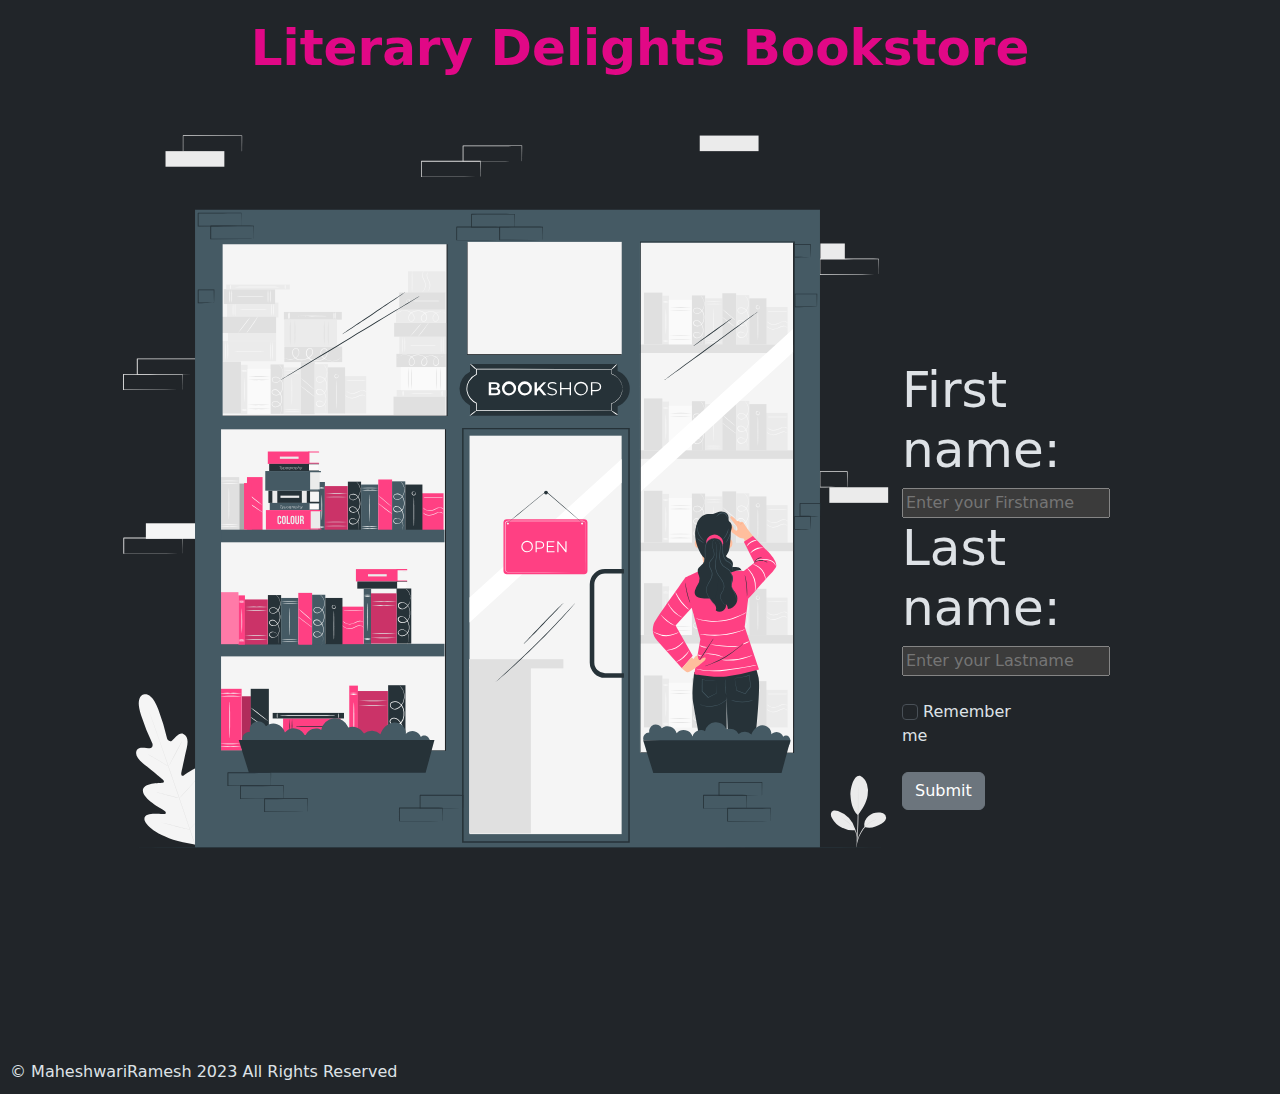
<file: index.html>
<!DOCTYPE html>
<html lang="en"  data-bs-theme="dark">
<head>
    <meta charset="UTF-8">
    <meta name="viewport" content="width=device-width, initial-scale=1.0">
    <link href="https://cdn.jsdelivr.net/npm/bootstrap@5.3.0/dist/css/bootstrap.min.css" rel="stylesheet">
    <script src="https://cdn.jsdelivr.net/npm/bootstrap@5.3.0/dist/js/bootstrap.bundle.min.js"></script>
    <link rel="stylesheet" href="style.css">
    <link rel="icon" type="image/x-icon" href="favicon.png">
    <title>Literary Delights</title>
</head>
<body>
    
    <center>
    <h1  style="color:rgb(225, 8, 134);"><b>Literary Delights Bookstore</b></h1>
    </center>
   
    <div class="row">
    <div class="col-lg-6 col-md-12 col-sm-12 col-xs-12">
        <img src="img.svg" width="1000" height="800">
    </div>
    
    <div class="col-lg-6 pt-4 col-md-12 col-sm-12 col-xs-12">
    <div style="margin:250px 250px 250px 250px;">
        
            <label><h1>First name:</h1></label><br>
            <input type="fname" placeholder="Enter your Firstname" required="required">
            <br>
         
            <label><h1>Last name:</h1></label><br>
            <input type="lname" placeholder="Enter your Lastname" required="required">
         
            <br>
            <br>
            <label>
              <input class="form-check-input" type="checkbox" name="remember"> Remember me
            </label>
            <br>
            <br>
            <a class="btn btn-secondary" href="home.html" role="button">Submit</a><br>
       
</div>

</div>
        <div>
            &copy MaheshwariRamesh 2023 All Rights Reserved
        </div>
  
</body>
</html>
</file>
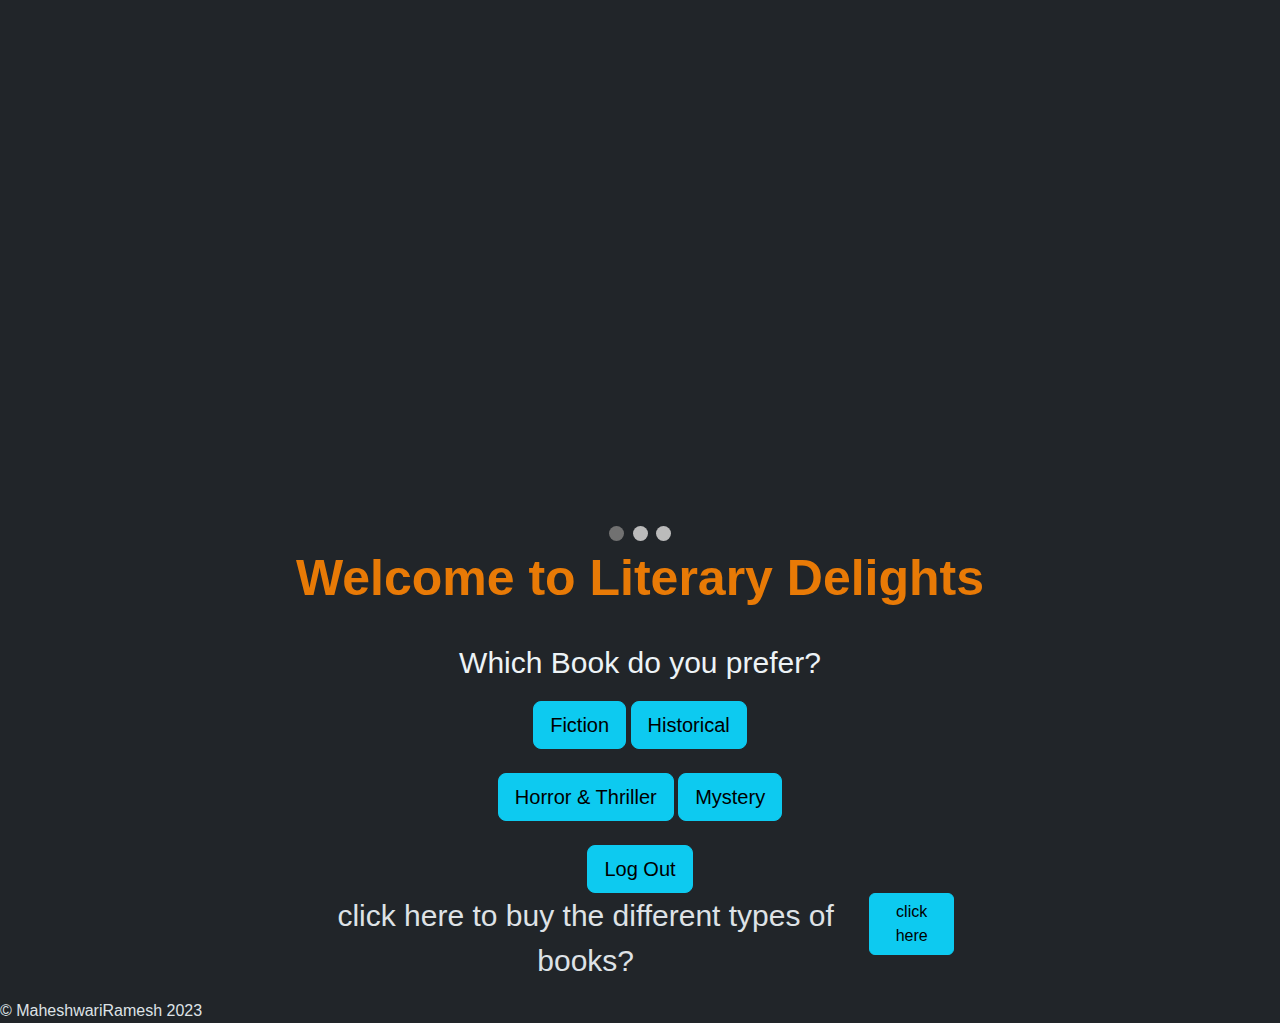
<file: home.html>
<!DOCTYPE html>
<html lang="en" data-bs-theme="dark">
<head>
    <meta charset="UTF-8">
    <meta name="viewport" content="width=device-width, initial-scale=1.0">
    <link href="https://cdn.jsdelivr.net/npm/bootstrap@5.3.0/dist/css/bootstrap.min.css" rel="stylesheet">
    <script src="https://cdn.jsdelivr.net/npm/bootstrap@5.3.0/dist/js/bootstrap.bundle.min.js"></script>
    <link rel="stylesheet" href="style.css">
    <link rel="icon" type="image/x-icon" href="favicon.png">
    <title>Literary Delights</title>
    <style>
      * {box-sizing: border-box}
        body {font-family: Verdana, sans-serif; margin:0}
        .mySlides {display: none}
        img {vertical-align: middle;}
        
        /* Slideshow container */
        .slideshow-container {
          max-width: 1000px;
          position: relative;
          margin: auto;
        }

        /* Caption text */
        .text {
          color: #faf7f7;
          font-size: 15px;
          padding: 8px 12px;
          position: absolute;
          bottom: 8px;
          width: 100%;
          text-align: center;
        }
     
        /* The dots/bullets/indicators */
        .dot {
          cursor: pointer;
          height: 15px;
          width: 15px;
          margin: 0 2px;
          background-color: #bbb;
          border-radius: 50%;
          display: inline-block;
          transition: background-color 0.6s ease;
        }
        
        .active, .dot:hover {
          background-color: #717171;
        }
        
        /* Fading animation */
        .fade {
          animation-name: fade;
          animation-duration: 3s;
        }
        
        @keyframes fade {
          from {opacity: .4} 
          to {opacity: 1}
        }
        
    
        </style>
        </head>
<body>
    <div class="slideshow-container">

        <div class="mySlides fade" style=" text-align: center;">
          <img src="img1.png" style="width:500px;" >
        </div>
        
        <div class="mySlides fade" style=" text-align: center;">
          <img src="img2.png" style="width:500px;">
        </div>
        
        <div class="mySlides fade" style=" text-align: center;">
          <img src="img3.png" style="width:500px;">
        </div>

        </div>
        <br>
        
        <div style="text-align:center">
          <span class="dot"></span> 
          <span class="dot"></span> 
          <span class="dot"></span> 
        </div>
        
        <script>
            let slideIndex = 0;
            showSlides();
            
            function showSlides() {
              let i;
              let slides = document.getElementsByClassName("mySlides");
              let dots = document.getElementsByClassName("dot");
              for (i = 0; i < slides.length; i++) {
                slides[i].style.display = "none";  
              }
              slideIndex++;
              if (slideIndex > slides.length) {slideIndex = 1}    
              for (i = 0; i < dots.length; i++) {
                dots[i].className = dots[i].className.replace(" active", "");
              }
              slides[slideIndex-1].style.display = "block";  
              dots[slideIndex-1].className += " active";
              setTimeout(showSlides, 2000); // Change image every 2 seconds
            }
            </script> 

    <center>
        <h1 style="color:rgb(232, 122, 6);"><b>Welcome to Literary Delights</b></h1>
        <br>
        <p style="color:rgb(237, 243, 246);">Which Book do you prefer?</p>
        <a class="btn btn-info btn-lg" href="https://www.goodreads.com/shelf/show/free-online-fiction" role="button">Fiction</a>
        <a class="btn btn-info btn-lg" href="https://www.goodreads.com/list/show/41908.Best_Tamil_Historical_Fictions" role="button">Historical</a><br><br>
        <a class="btn btn-info btn-lg" href="https://www.goodreads.com/shelf/show/horror-thriller" role="button">Horror & Thriller</a>
        <a class="btn btn-info btn-lg" href="https://www.inkitt.com/genres/mystery" role="button">Mystery</a><br><br>
        <a class="btn btn-info btn-lg" href="index.html" role="button">Log Out</a><br>
        <div class="row">
          <div class="col-5 offset-3">
        <p>click here to buy the different types of books?</p>
      </div>
     <div class="col-1">
      <a class="btn btn-info" href="https://www.bookswagon.com/" role="button">click here</a>
    </div>
  </div>
    </center>

      <div>
            &copy MaheshwariRamesh 2023
        </div>
    

     
        
    
</body>
</html>
</file>
<file: style.css>
body{
    margin:18px 10px 10px 10px;
}

h1{
    font-size: 50px;
}

p{
    font-size: 30px;
}
</file>
